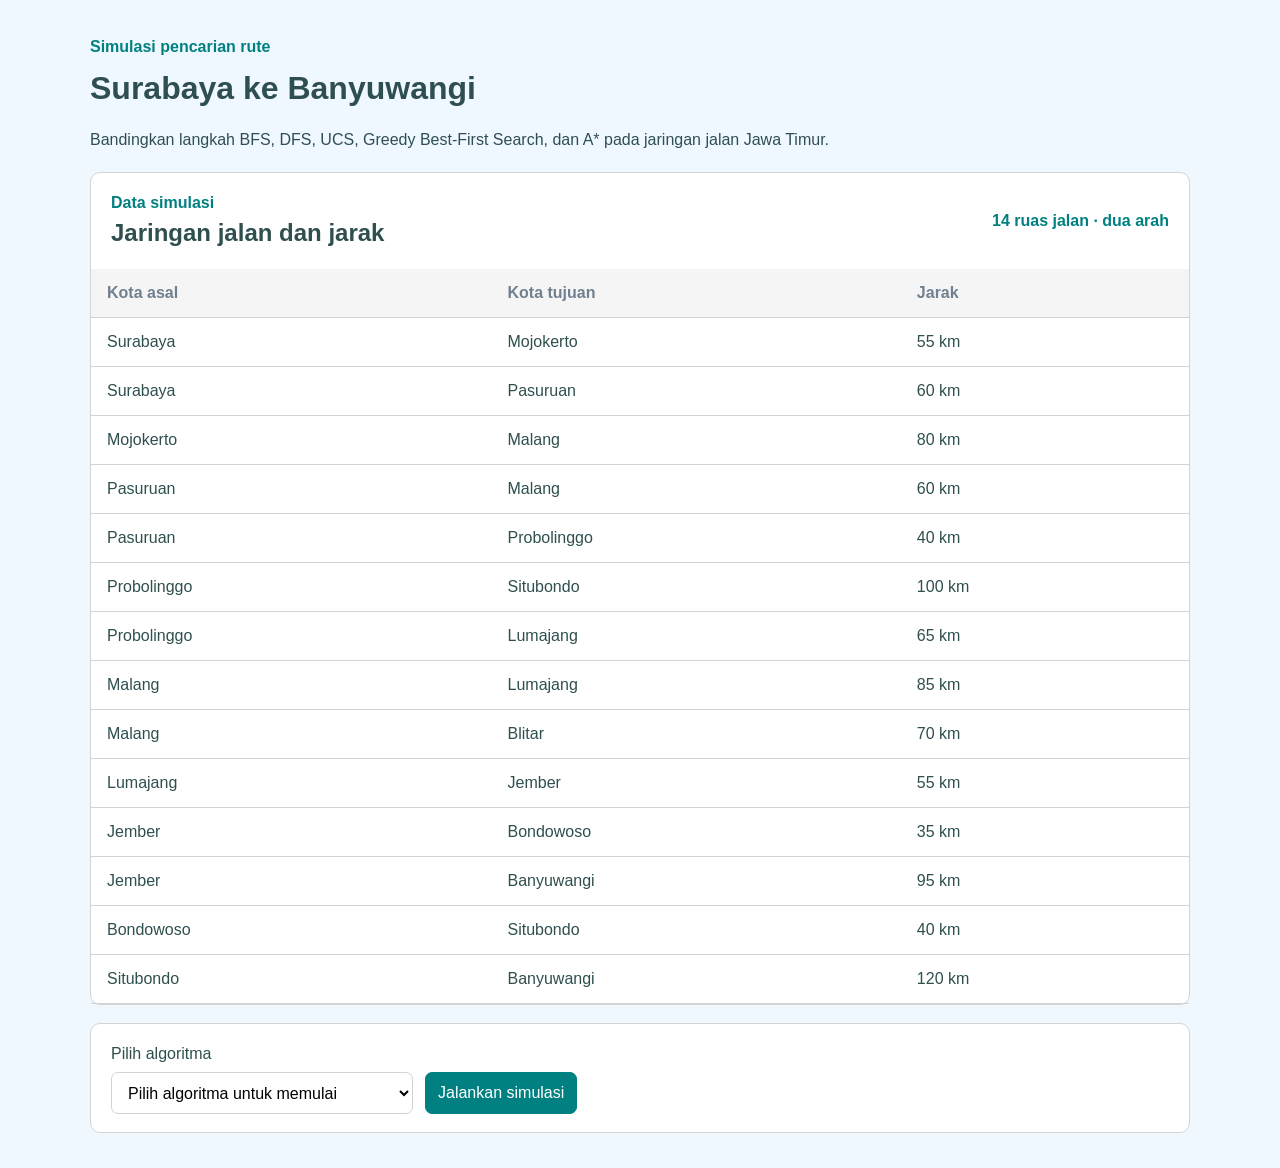
<file: index.html>
﻿<!doctype html>
<html lang="id">
  <head>
    <meta charset="utf-8" />
    <meta name="viewport" content="width=device-width, initial-scale=1" />
    <title>Simulasi Rute Pengiriman Paket</title>
    <link rel="stylesheet" href="style.css" />
  </head>
  <body>
    <main>
      <header>
        <div class="judul-kecil">Simulasi pencarian rute</div>
        <h1>Surabaya ke Banyuwangi</h1>
        <p>
          Bandingkan langkah BFS, DFS, UCS, Greedy Best-First Search, dan A*
          pada jaringan jalan Jawa Timur.
        </p>
      </header>
      <section class="kartu-jalan" aria-labelledby="judul-jalan">
        <div class="kepala-jalan">
          <div>
            <div class="judul-kecil">Data simulasi</div>
            <h2 id="judul-jalan">Jaringan jalan dan jarak</h2>
          </div>
          <span class="jumlah-jalan">14 ruas jalan &middot; dua arah</span>
        </div>
        <div class="bungkus-tabel-jalan">
          <table class="tabel-jalan">
            <thead>
              <tr>
                <th>Kota asal</th>
                <th>Kota tujuan</th>
                <th>Jarak</th>
              </tr>
            </thead>
            <tbody>
              <tr>
                <td>Surabaya</td>
                <td>Mojokerto</td>
                <td>55 km</td>
              </tr>
              <tr>
                <td>Surabaya</td>
                <td>Pasuruan</td>
                <td>60 km</td>
              </tr>
              <tr>
                <td>Mojokerto</td>
                <td>Malang</td>
                <td>80 km</td>
              </tr>
              <tr>
                <td>Pasuruan</td>
                <td>Malang</td>
                <td>60 km</td>
              </tr>
              <tr>
                <td>Pasuruan</td>
                <td>Probolinggo</td>
                <td>40 km</td>
              </tr>
              <tr>
                <td>Probolinggo</td>
                <td>Situbondo</td>
                <td>100 km</td>
              </tr>
              <tr>
                <td>Probolinggo</td>
                <td>Lumajang</td>
                <td>65 km</td>
              </tr>
              <tr>
                <td>Malang</td>
                <td>Lumajang</td>
                <td>85 km</td>
              </tr>
              <tr>
                <td>Malang</td>
                <td>Blitar</td>
                <td>70 km</td>
              </tr>
              <tr>
                <td>Lumajang</td>
                <td>Jember</td>
                <td>55 km</td>
              </tr>
              <tr>
                <td>Jember</td>
                <td>Bondowoso</td>
                <td>35 km</td>
              </tr>
              <tr>
                <td>Jember</td>
                <td>Banyuwangi</td>
                <td>95 km</td>
              </tr>
              <tr>
                <td>Bondowoso</td>
                <td>Situbondo</td>
                <td>40 km</td>
              </tr>
              <tr>
                <td>Situbondo</td>
                <td>Banyuwangi</td>
                <td>120 km</td>
              </tr>
            </tbody>
          </table>
        </div>
      </section>
      <section class="pilihan" aria-label="Pengaturan simulasi">
        <label for="algoritma"
          >Pilih algoritma
          <select id="algoritma">
            <option value="" selected disabled>
              Pilih algoritma untuk memulai
            </option>
            <option value="bfs">Nomor 3 &middot; BFS</option>
            <option value="dfs">Nomor 4 &middot; DFS</option>
            <option value="ucs">Nomor 5 &middot; UCS</option>
            <option value="greedy">
              Nomor 6 &middot; Greedy Best-First Search
            </option>
            <option value="astar">
              Nomor 7 &middot; A* (heuristik standar)
            </option>
            <option value="h0">Nomor 9a &middot; A* (semua h(n) = 0)</option>
            <option value="lumajang">
              Nomor 9b &middot; A* (h Lumajang = 300)
            </option>
            <option value="jember">Nomor 9c &middot; A* (h Jember = 0)</option>
          </select>
        </label>
        <button id="tombol-jalankan">Jalankan simulasi</button>
      </section>
      <section class="hasil" id="hasil" aria-live="polite" hidden>
        <div id="isi-hasil">
          <div class="kepala-hasil">
            <h2 id="judul-hasil">Hasil simulasi</h2>
            <div class="ringkasan" id="ringkasan"></div>
          </div>
          <div class="bungkus-tabel">
            <table>
              <thead>
                <tr>
                  <th>Langkah</th>
                  <th>Pop</th>
                  <th>Frontier sesudah</th>
                  <th>Explored sesudah</th>
                </tr>
              </thead>
              <tbody id="langkah"></tbody>
            </table>
          </div>
        </div>
      </section>
      <p class="catatan" id="catatan" hidden>
        Jarak pada sisi jalan menggunakan kilometer. Frontier ditampilkan
        setelah setiap kota diproses.
      </p>
    </main>
    <script>
      var dataJalan = [
        ["Surabaya", "Mojokerto", 55],
        ["Surabaya", "Pasuruan", 60],
        ["Mojokerto", "Malang", 80],
        ["Pasuruan", "Malang", 60],
        ["Pasuruan", "Probolinggo", 40],
        ["Probolinggo", "Situbondo", 100],
        ["Probolinggo", "Lumajang", 65],
        ["Malang", "Lumajang", 85],
        ["Malang", "Blitar", 70],
        ["Lumajang", "Jember", 55],
        ["Jember", "Bondowoso", 35],
        ["Jember", "Banyuwangi", 95],
        ["Bondowoso", "Situbondo", 40],
        ["Situbondo", "Banyuwangi", 120],
      ];

      var heuristikAwal = {
        Surabaya: 210,
        Mojokerto: 230,
        Pasuruan: 175,
        Malang: 195,
        Probolinggo: 140,
        Blitar: 245,
        Lumajang: 130,
        Situbondo: 70,
        Bondowoso: 70,
        Jember: 75,
        Banyuwangi: 0,
      };

      var graf = {};
      var i;
      for (i = 0; i < dataJalan.length; i++) {
        var jalan = dataJalan[i];
        if (!graf[jalan[0]]) graf[jalan[0]] = [];
        if (!graf[jalan[1]]) graf[jalan[1]] = [];
        graf[jalan[0]].push([jalan[1], jalan[2]]);
        graf[jalan[1]].push([jalan[0], jalan[2]]);
      }
      for (var kota in graf) {
        graf[kota].sort(function (a, b) {
          if (a[0] < b[0]) return -1;
          if (a[0] > b[0]) return 1;
          return 0;
        });
      }

      var namaAlgoritma = {
        bfs: "Nomor 3: BFS (Breadth-First Search)",
        dfs: "Nomor 4: DFS (Depth-First Search)",
        ucs: "Nomor 5: UCS (Uniform Cost Search)",
        greedy: "Nomor 6: Greedy Best-First Search",
        astar: "Nomor 7: Algoritma A* (Heuristik Standar)",
        h0: "Nomor 9a: A* dengan semua h(n) = 0",
        lumajang: "Nomor 9b: A* dengan h(Lumajang) = 300",
        jember: "Nomor 9c: A* dengan h(Jember) = 0",
      };

      function adaDiDaftar(daftar, nilai) {
        var j;
        for (j = 0; j < daftar.length; j++) {
          if (daftar[j] === nilai) return true;
        }
        return false;
      }

      function tampilkanKota(node, mode, heuristik) {
        var isi = node.kota;
        if (mode === "ucs") isi += "(" + node.g + ")";
        if (mode === "greedy") isi += "(" + heuristik[node.kota] + ")";
        if (
          mode === "astar" ||
          mode === "h0" ||
          mode === "lumajang" ||
          mode === "jember"
        ) {
          var h = heuristik[node.kota];
          isi += "(" + node.g + "+" + h + "=" + (node.g + h) + ")";
        }
        if (node.diperbarui) isi += " diperbarui";
        return isi;
      }

      function jalankanPencarian(mode) {
        var heuristik = {};
        for (var namaKota in heuristikAwal)
          heuristik[namaKota] = heuristikAwal[namaKota];
        if (mode === "h0") {
          for (var nama in heuristik) heuristik[nama] = 0;
        }
        if (mode === "lumajang") heuristik.Lumajang = 300;
        if (mode === "jember") heuristik.Jember = 0;

        var frontier = [
          { kota: "Surabaya", g: 0, induk: null, diperbarui: false },
        ];
        var explored = [];
        var baris = [];
        var goal = null;
        var pakaiBiaya =
          mode === "ucs" ||
          mode === "astar" ||
          mode === "h0" ||
          mode === "lumajang" ||
          mode === "jember";

        while (frontier.length > 0) {
          var pilihan = 0;
          var nilaiPilihan;
          if (mode === "dfs") {
            pilihan = frontier.length - 1;
          } else if (mode !== "bfs") {
            for (i = 0; i < frontier.length; i++) {
              var nilai;
              if (mode === "greedy") nilai = heuristik[frontier[i].kota];
              else if (mode === "ucs") nilai = frontier[i].g;
              else nilai = frontier[i].g + heuristik[frontier[i].kota];

              if (
                i === 0 ||
                nilai < nilaiPilihan ||
                (nilai === nilaiPilihan &&
                  frontier[i].kota < frontier[pilihan].kota)
              ) {
                pilihan = i;
                nilaiPilihan = nilai;
              }
            }
          }

          var sekarang = frontier.splice(pilihan, 1)[0];
          if (adaDiDaftar(explored, sekarang.kota)) continue;
          for (i = 0; i < frontier.length; i++) frontier[i].diperbarui = false;
          explored.push(sekarang.kota);

          if (sekarang.kota === "Banyuwangi") {
            goal = sekarang;
          } else {
            var tetangga = graf[sekarang.kota];
            for (var urutan = 0; urutan < tetangga.length; urutan++) {
              var posisi =
                mode === "dfs" ? tetangga.length - 1 - urutan : urutan;
              var kotaTujuan = tetangga[posisi][0];
              var jarak = tetangga[posisi][1];
              if (adaDiDaftar(explored, kotaTujuan)) continue;

              var anak = {
                kota: kotaTujuan,
                g: sekarang.g + jarak,
                induk: sekarang,
                diperbarui: false,
              };
              var posisiLama = -1;
              for (var k = 0; k < frontier.length; k++) {
                if (frontier[k].kota === kotaTujuan) posisiLama = k;
              }
              if (posisiLama === -1) {
                frontier.push(anak);
              } else if (pakaiBiaya && anak.g < frontier[posisiLama].g) {
                anak.diperbarui = true;
                frontier[posisiLama] = anak;
              }
            }
          }

          var isiFrontier = [];
          for (i = 0; i < frontier.length; i++)
            isiFrontier.push(tampilkanKota(frontier[i], mode, heuristik));
          baris.push({
            pop: tampilkanKota(sekarang, mode, heuristik),
            frontier: isiFrontier,
            explored: explored.slice(0),
          });
          if (goal !== null) break;
        }

        var jalur = [];
        var jarakAkhir = 0;
        if (goal !== null) {
          var langkah = goal;
          while (langkah !== null) {
            jalur.unshift(langkah.kota);
            langkah = langkah.induk;
          }
          jarakAkhir = goal.g;
        }
        return {
          baris: baris,
          jalur: jalur,
          jarak: jarakAkhir,
          ekspansi: explored.length,
        };
      }

      function tampilkanHasil() {
        var pilihan = document.getElementById("algoritma").value;
        if (pilihan === "") return;

        var hasil = jalankanPencarian(pilihan);
        document.getElementById("judul-hasil").innerHTML =
          namaAlgoritma[pilihan];
        document.getElementById("ringkasan").innerHTML =
          '<span class="label-hasil">Jalur: ' +
          hasil.jalur.join(" &rarr; ") +
          "</span>" +
          '<span class="label-hasil">Jarak: ' +
          hasil.jarak +
          " km</span>" +
          '<span class="label-hasil">Ekspansi: ' +
          hasil.ekspansi +
          "</span>";

        var isiTabel = "";
        for (i = 0; i < hasil.baris.length; i++) {
          var baris = hasil.baris[i];
          isiTabel += "<tr><td>" + (i + 1) + "</td>";
          isiTabel += "<td><code>" + baris.pop + "</code></td>";
          isiTabel +=
            "<td><code>[" + baris.frontier.join(", ") + "]</code></td>";
          isiTabel +=
            "<td><code>{" + baris.explored.join(", ") + "}</code></td></tr>";
        }
        document.getElementById("langkah").innerHTML = isiTabel;
        document.getElementById("hasil").hidden = false;
        document.getElementById("catatan").hidden = false;
      }

      document.getElementById("tombol-jalankan").onclick = tampilkanHasil;
    </script>
  </body>
</html>
</file>
<file: style.css>
﻿body {
  margin: 0;
  background-color: aliceblue;
  color: darkslategray;
  font-family: Arial, sans-serif;
  line-height: 1.5;
}

main {
  width: 90%;
  max-width: 1100px;
  margin: 35px auto;
}

header {
  margin-bottom: 20px;
}

.judul-kecil {
  color: teal;
  font-weight: bold;
}

h1 {
  margin: 5px 0;
}

.kartu-jalan,
.pilihan,
.hasil {
  margin-bottom: 18px;
  border: 1px solid lightgray;
  border-radius: 10px;
  background-color: white;
}

.kepala-jalan {
  display: flex;
  justify-content: space-between;
  align-items: center;
  padding: 18px 20px;
}

.kepala-jalan h2 {
  margin: 0;
}

.jumlah-jalan {
  color: teal;
  font-weight: bold;
}

.bungkus-tabel-jalan,
.bungkus-tabel {
  overflow-x: auto;
}

.tabel-jalan,
table {
  width: 100%;
  border-collapse: collapse;
}

.tabel-jalan th,
.tabel-jalan td,
th,
td {
  padding: 12px 16px;
  border-bottom: 1px solid lightgray;
  text-align: left;
  vertical-align: top;
}

.tabel-jalan th,
th {
  background-color: whitesmoke;
  color: slategray;
}

.pilihan {
  display: flex;
  align-items: end;
  gap: 12px;
  padding: 18px 20px;
}

label {
  display: grid;
  gap: 6px;
}

select,
button {
  min-height: 42px;
  padding: 8px 12px;
  border: 1px solid lightgray;
  border-radius: 7px;
  font: inherit;
}

select {
  min-width: 280px;
  background-color: white;
}

button {
  border-color: teal;
  background-color: teal;
  color: white;
  cursor: pointer;
}

button:hover {
  background-color: darkslategray;
}

.hasil[hidden],
.catatan[hidden] {
  display: none;
}

.kepala-hasil {
  padding: 20px;
  border-bottom: 1px solid lightgray;
}

.kepala-hasil h2 {
  margin: 0;
}

.ringkasan {
  display: flex;
  flex-wrap: wrap;
  gap: 8px;
  margin-top: 10px;
}

.label-hasil {
  padding: 7px 10px;
  border-radius: 20px;
  background-color: honeydew;
  color: teal;
  font-weight: bold;
}

code {
  font-family: Consolas, monospace;
  white-space: normal;
  overflow-wrap: anywhere;
}

.catatan {
  color: slategray;
}

@media (max-width: 600px) {
  .pilihan {
    align-items: stretch;
    flex-direction: column;
  }

  select,
  button {
    width: 100%;
  }

  .kepala-jalan {
    align-items: flex-start;
    flex-direction: column;
    gap: 8px;
  }
}
</file>
